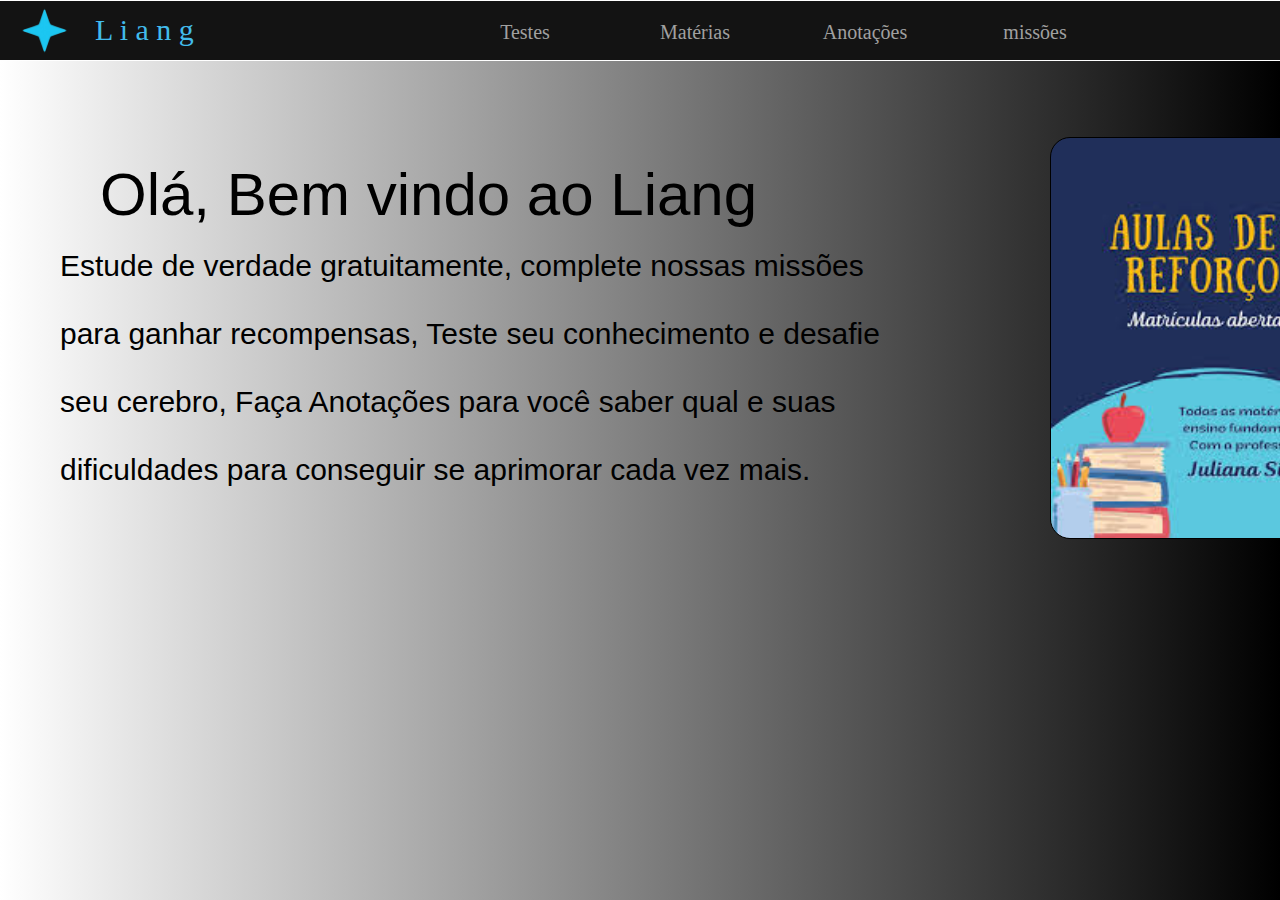
<file: index.html>
<!DOCTYPE html>
<html lang="pt-br">
    <head>
        <meta charset="UTF-8">
        <meta name="viewport" content="width=device-width, initial-scale=1.0">
        <title> Liang </title>
        <link rel="stylesheet" href="index.css">
    </head>

    <body id="Liang">
        <header>
            <div class="navbar-liang">

                <div id="traço1-index"></div>

                <div id="traço2-index"></div>

                <div id="traço3-index"></div>

                <div id="traço4-index"></div>

                <div id="logo-index">
                    <img src="imagem.png" width="12%">

                <div id="nome-index">
                    <li> L i a n g </li>
                </div>

                <a href="Testes.html" target="_blank">
                    <nav id="bloco1-index"> Testes  </nav>
                </a>

                <a href="Materias.html" target="_blank">
                    <nav id="bloco2-index"> Matérias </nav>
                </a>

                <a href="Anotações.html" target="_blank">
                    <nav id="bloco3-index"> Anotações </nav>
                </a>

                <a href="missoes-diarias.html" target="_blank">
                    <nav id="bloco4-index"> missões </nav>
                </a>

                <a href="Usuario.html" target="_blank">
                    <div id="Usuario-index">
                        <img src="usuario.jpg" width="35%">
                    </div>
                </a>
            </div>
        </header>

        <main>
            <div id="texto1">
                <li> Olá, Bem vindo ao Liang </li>
            </div>

            <div id="texto2">
                <li> <p>Estude de verdade gratuitamente, complete nossas missões</p> <br>
                     <p>para ganhar recompensas, Teste seu conhecimento e desafie</p><br>
                     <p>seu cerebro, Faça Anotações para você saber qual e suas </p> <br>
                     <p>dificuldades para conseguir se aprimorar cada vez mais. </p> </li>
            </div>

            <div id="bloco5-index">
                
            </div>
        </main>

        <footer>

        </footer>
    </body>

</html>
</file>
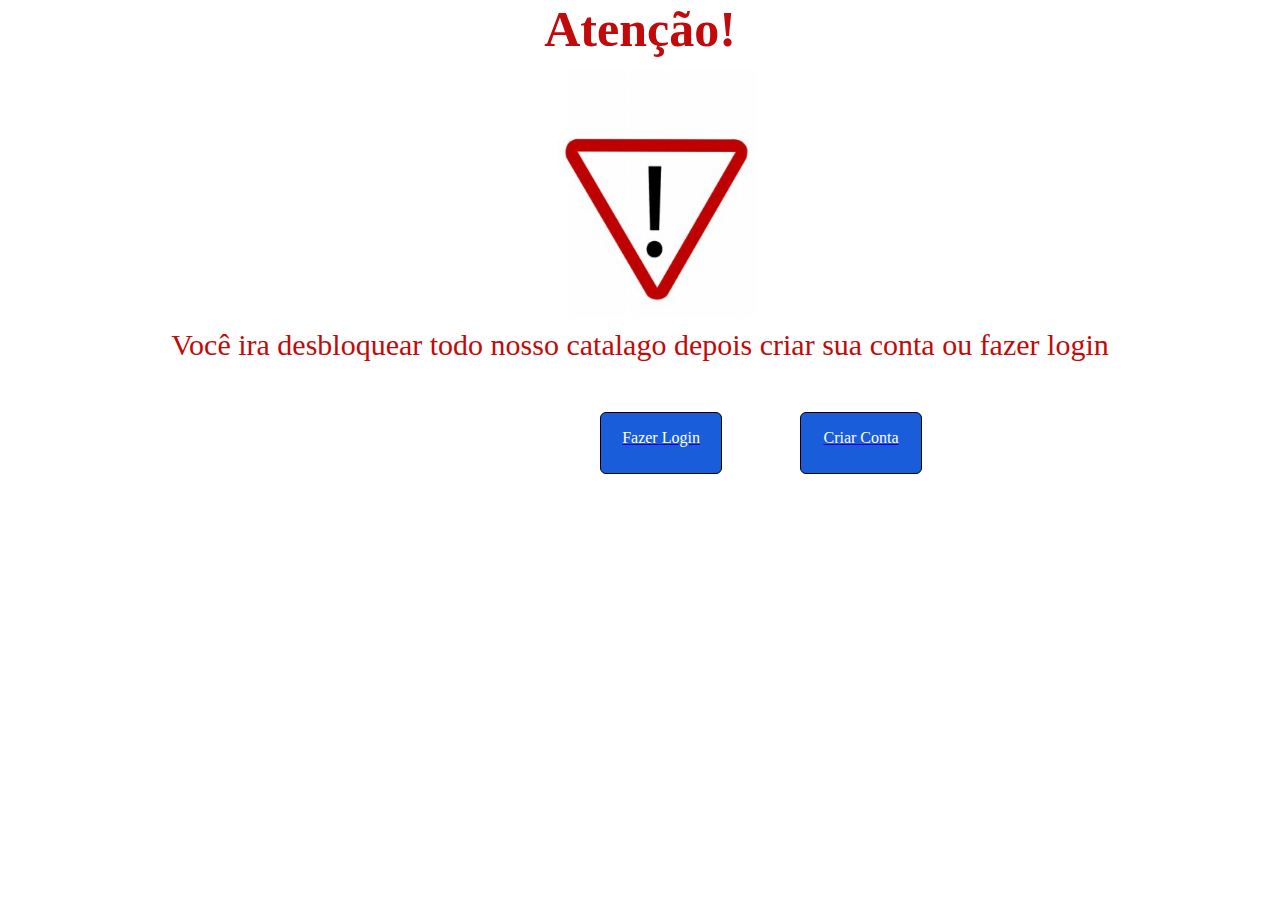
<file: Bloqueado.html>
<!DOCTYPE html>
<html lang="pt-br">
    <head>
        <meta charset="UTF-8">
        <meta name="viewport" content="width=device-width, initial-scale=1.0">
        <title>Bloqueado</title>
        <link rel="stylesheet" href="index.css">
    </head>

    <body>
        <header>
            <div id="texto-bloqueado">
                <li> Atenção! </li>
            </div>
        </header>

        <main>
            <div id="bloco-bloqueado"></div>

            <div id="subtexto-bloqueado"> Você ira desbloquear todo nosso catalago depois criar sua conta ou fazer login </div>

            <a href="Login.html" target="_blank"><div id="Login-bloqueado"> Fazer Login </div></a>

            <a href="Conta.html" target="_blank"><div id="Conta-bloqueado"> Criar Conta </div></a>

            <a href="Conta.html"></a>
        </main>
    </body>
</html>
</file>
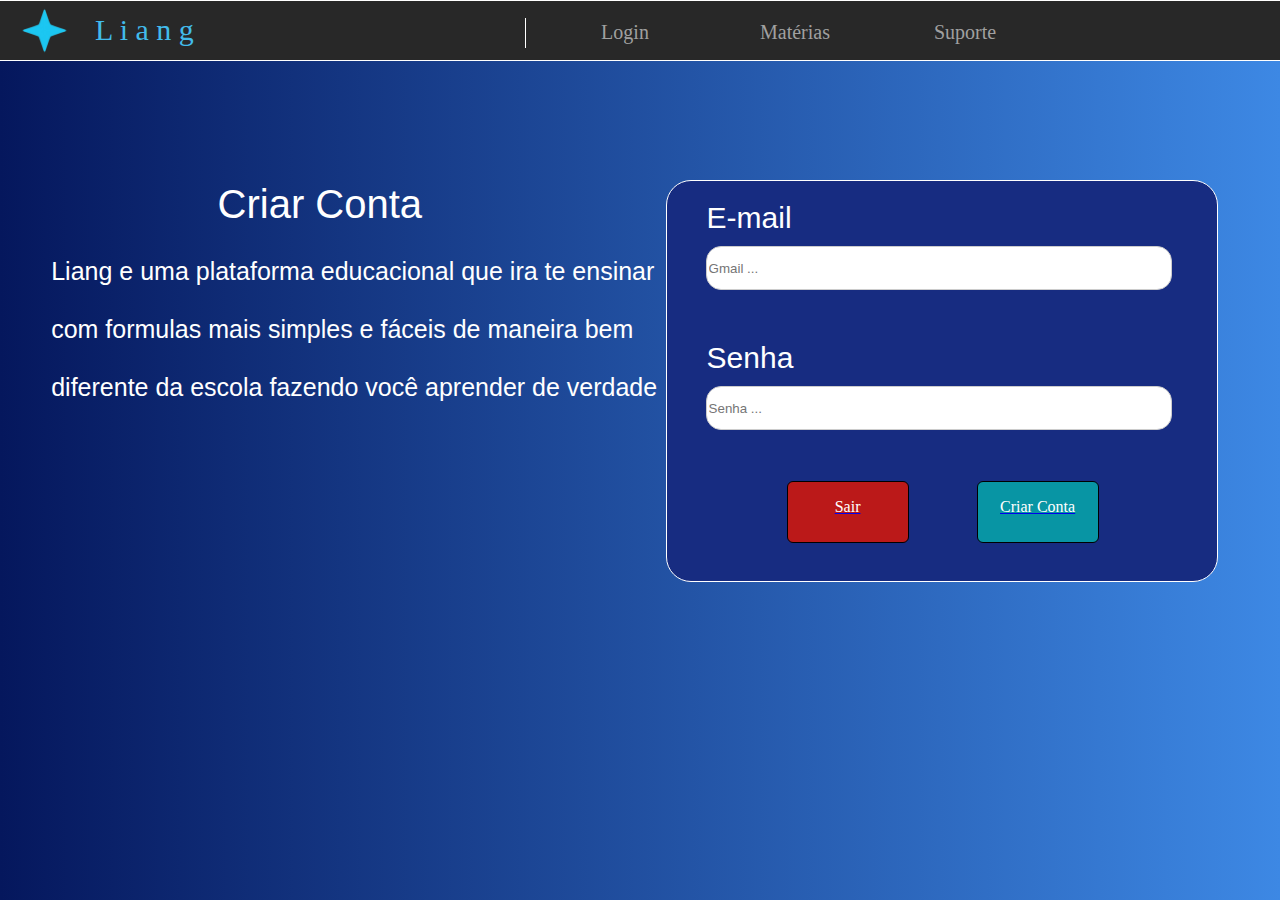
<file: Conta.html>
<!DOCTYPE html>
<html lang="pt-br">
    <head>
        <meta charset="UTF-8">
        <meta name="viewport" content="width=device-width, initial-scale=1.0">
        <title> Criar Conta </title>
        <link rel="stylesheet" href="index.css">
    </head> 

    <body class="Conta">
        <header>
            <div class="navbar-conta">

                <div id="traço1-conta"></div>

                <div id="traço2-conta"></div>

                <div id="traço3-conta"></div>

                <div id="traço4-conta"></div>

                <div id="logo-conta">
                    <img src="imagem.png" width="12%">

                <div id="nome-conta">
                    <li> L i a n g </li>
                </div>

                <a href="Login.html" target="_blank">
                    <nav id="bloco1-conta"> Login </nav>
                </a>

                <a href="Materias-bloque.html" target="_blank">
                    <nav id="bloco2-conta"> Matérias </nav>
                </a>

                <a href="suporte.html" target="_blank">
                    <nav id="bloco3-conta"> Suporte </nav>
                </a>

            </div>
        </header>

        <main>

            <div id="bloco4-conta">

                <div id="gmail-conta"> E-mail </div>

                <div class="Email-conta">
                    <input type="text" id="search-input1" placeholder="Gmail ...">
                </div>

                <div id="senha-conta"> Senha </div>

                <div class="Senha">
                    <input type="text" id="search-input2" placeholder="Senha ...">
                </div>

                <a href="https://www.google.com/?safe=active&ssui=on" target="_blank"><div id="cancelar-login"> Sair </div></a>

                <a href="index.html" target="_blank"><div id="logar-login"> Criar Conta </div></a>

            </div>

            <div id="titulo-conta">
                <li> Criar Conta </li>
            </div>

            <div id="descrição-conta">
                    <p>Liang e uma plataforma educacional que ira te ensinar</p>     <br>
                    <p>com formulas mais simples e fáceis de maneira bem    </p>   <br>
                    <p>diferente da escola fazendo você aprender de verdade </p>
            </div>
        </main>

        <footer>

        </footer>
    </body>

</html>
</file>
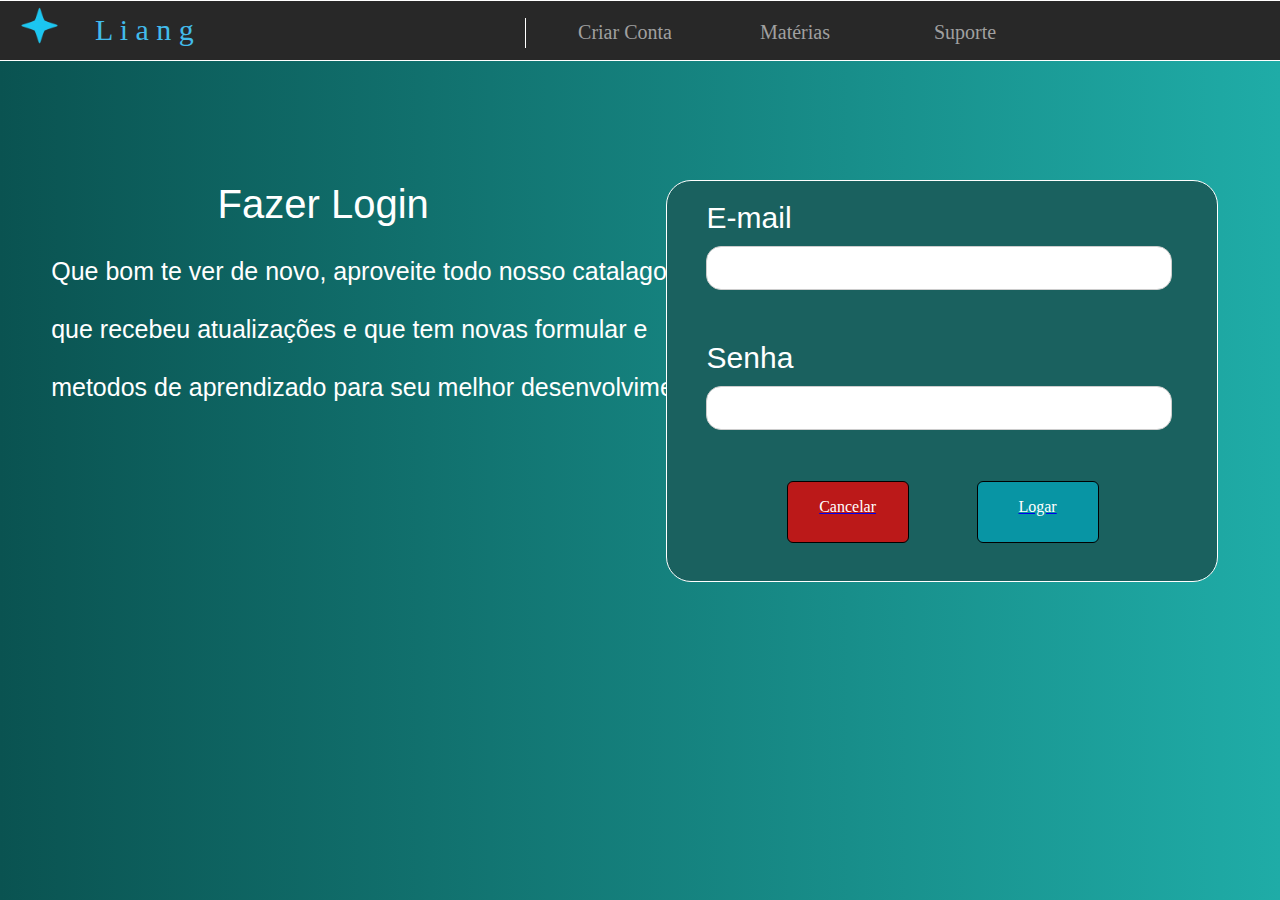
<file: Login.html>
<!DOCTYPE html>
<html lang="pt-br">
    <head>
        <meta charset="UTF-8">
        <meta name="viewport" content="width=device-width, initial-scale=1.0">
        <title> Login </title>
        <link rel="stylesheet" href="index.css">
    </head> 

    <body class="Login">
        <header>
            <div class="navbar-login">

                <div id="traço1-login"></div>

                <div id="traço2-login"></div>

                <div id="traço3-login"></div>

                <div id="traço4-login"></div>

                <div id="logo-login">
                    <img src="imagem.png" width="10%">

                <div id="nome-login">
                    <li> L i a n g </li>
                </div>

                <a href="Conta.html" target="_blank">
                    <nav id="bloco1-login"> Criar Conta </nav>
                </a>

                <a href="Materias-bloque.html" target="_blank">
                    <nav id="bloco2-login"> Matérias </nav>
                </a>

                <a href="suporte.html" target="_blank">
                    <nav id="bloco3-login"> Suporte </nav>
                </a>

            </div>
        </header>

        <main>

            <div id="bloco4-login">

                <div id="gmail-login"> E-mail </div>

                <div class="Email-login">
                    <input type="text" id="search-input1" placeholder="">
                </div>

                <div id="senha-login"> Senha </div>

                <div class="Senha">
                    <input type="text" id="search-input2" placeholder="">
                </div>

                <a href="Conta.html" target="_blank"><div id="cancelar-login"> Cancelar </div></a>

                <a href="index.html" target="_blank"><div id="logar-login"> Logar </div></a>

            </div>

            <div id="titulo-login">
                <li> Fazer Login </li>
            </div>

            <div id="descrição-login">
                    <p> Que bom te ver de novo, aproveite todo nosso catalago</p>     <br>
                    <p> que recebeu atualizações e que tem novas formular e   </p>   <br>
                    <p> metodos de aprendizado para seu melhor desenvolvimento </p>
            </div>
        </main>

        <footer>

        </footer>
    </body>

</html>
</file>
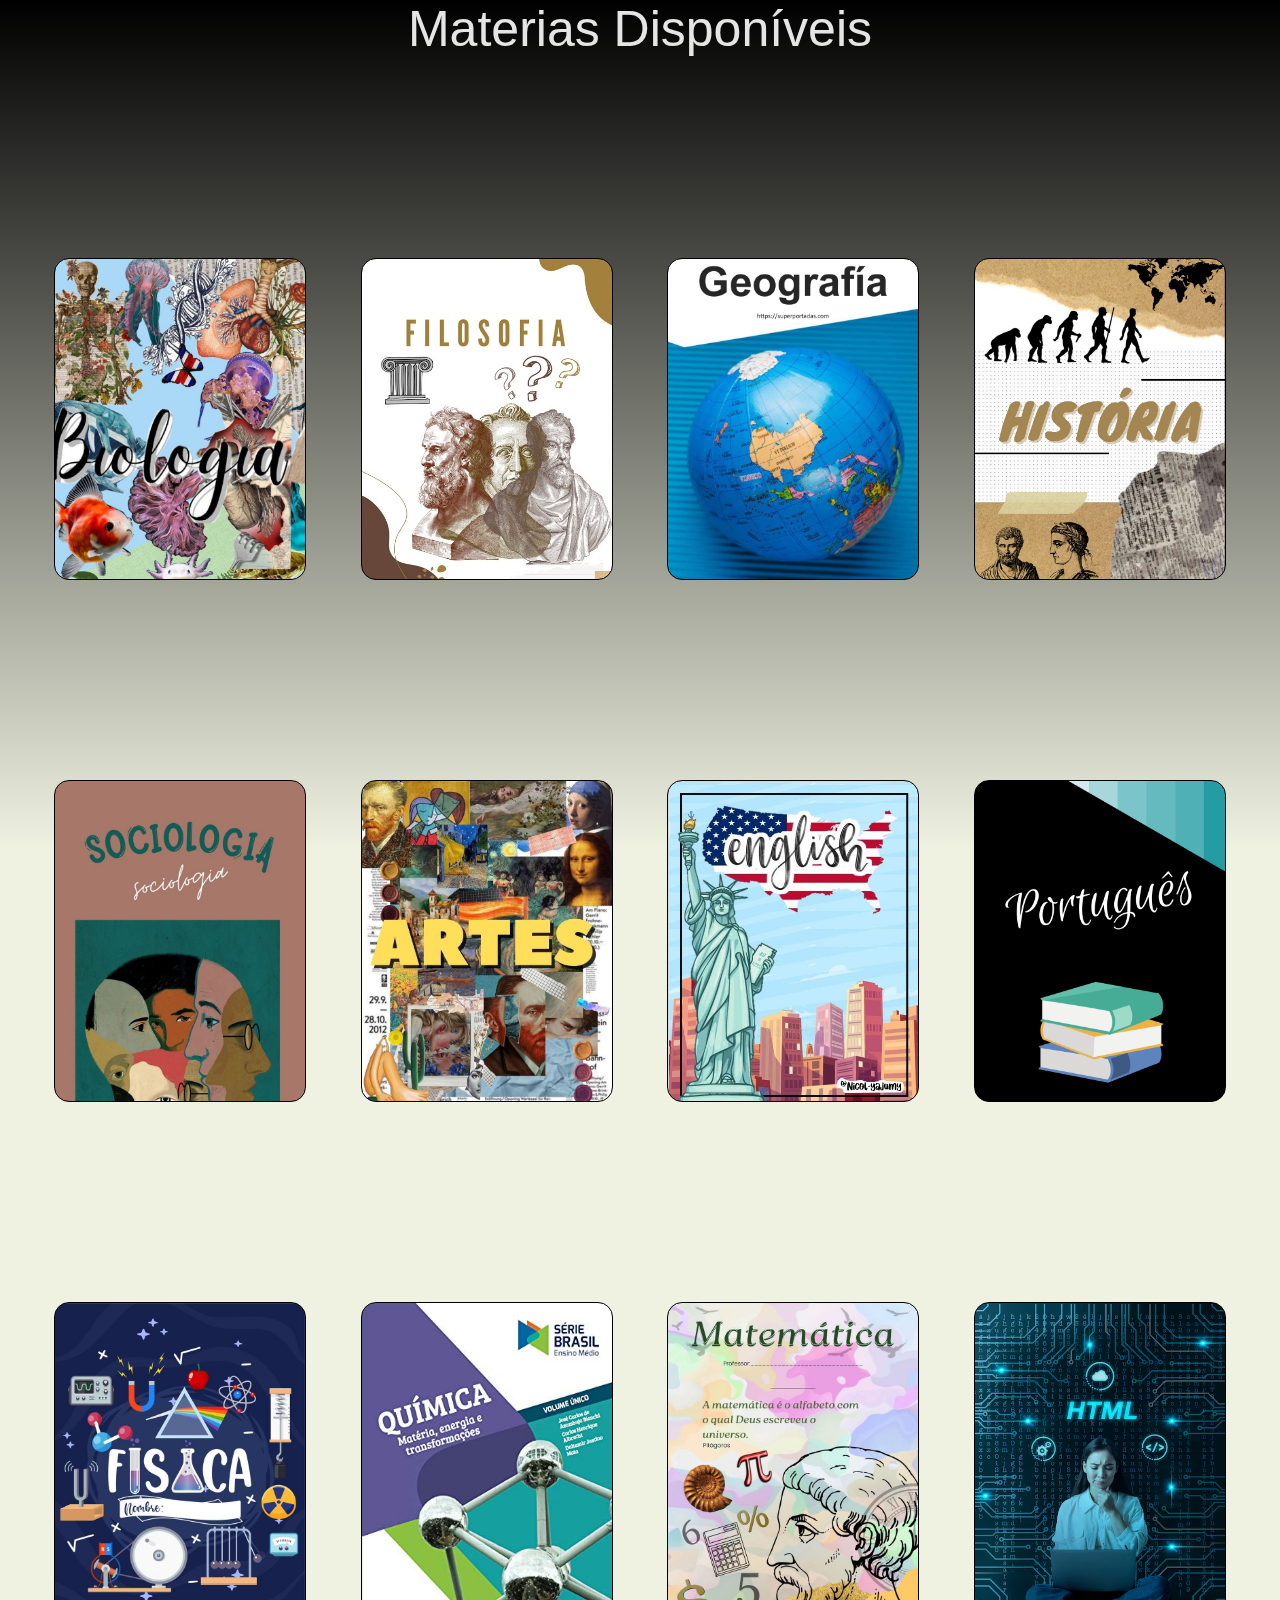
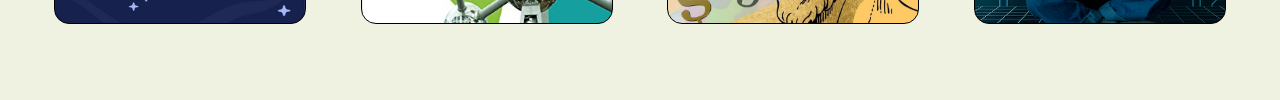
<file: Materias-bloque.html>
<!DOCTYPE html>
<html lang="pt-br">
    <head>
        <meta charset="UTF-8">
        <meta name="viewport" content="width=device-width, initial-scale=1.0">
        <title> Materias </title>
        <link rel="stylesheet" href="index.css">

    </head>

    <body class="Materias">
        <header>
            <div id="titulo-materias">
                <li> Materias Disponíveis </li>
            </div>
        </header>

        <main>

            <div class="linha1">

                <a href="Bloqueado.html" target="_blank">
                    <div id="bloco1-Materias"></div>    
                </a>

                <a href="Bloqueado.html" target="_blank">
                    <div id="bloco2-Materias"></div>    
                </a>

                <a href="Bloqueado.html" target="_blank">
                    <div id="bloco3-Materias"></div>    
                </a>

                <a href="Bloqueado.html" target="_blank">
                    <div id="bloco4-Materias"></div>    
                </a>

            </div>

            <div class="linha2">

                <a href="Bloqueado.html" target="_blank">
                    <div id="bloco5-Materias"></div>    
                </a>

                <a href="Bloqueado.html" target="_blank">
                    <div id="bloco6-Materias"></div>    
                </a>

                <a href="Bloqueado.html" target="_blank">
                    <div id="bloco7-Materias"></div>    
                </a>

                <a href="Bloqueado.html" target="_blank">
                    <div id="bloco8-Materias"></div>    
                </a>

            </div>

            <div class="linha3">

                <a href="Bloqueado.html" target="_blank">
                    <div id="bloco9-Materias"></div>    
                </a>

                <a href="Bloqueado.html" target="_blank">
                    <div id="bloco10-Materias"></div>    
                </a>

                <a href="Bloqueado.html" target="_blank">
                    <div id="bloco11-Materias"></div>    
                </a>

                <a href="Bloqueado.html" target="_blank">
                    <div id="bloco12-Materias"></div>    
                </a>
            </div>

        </main>

        <footer>

        </footer>
    </body>

</html>
</file>
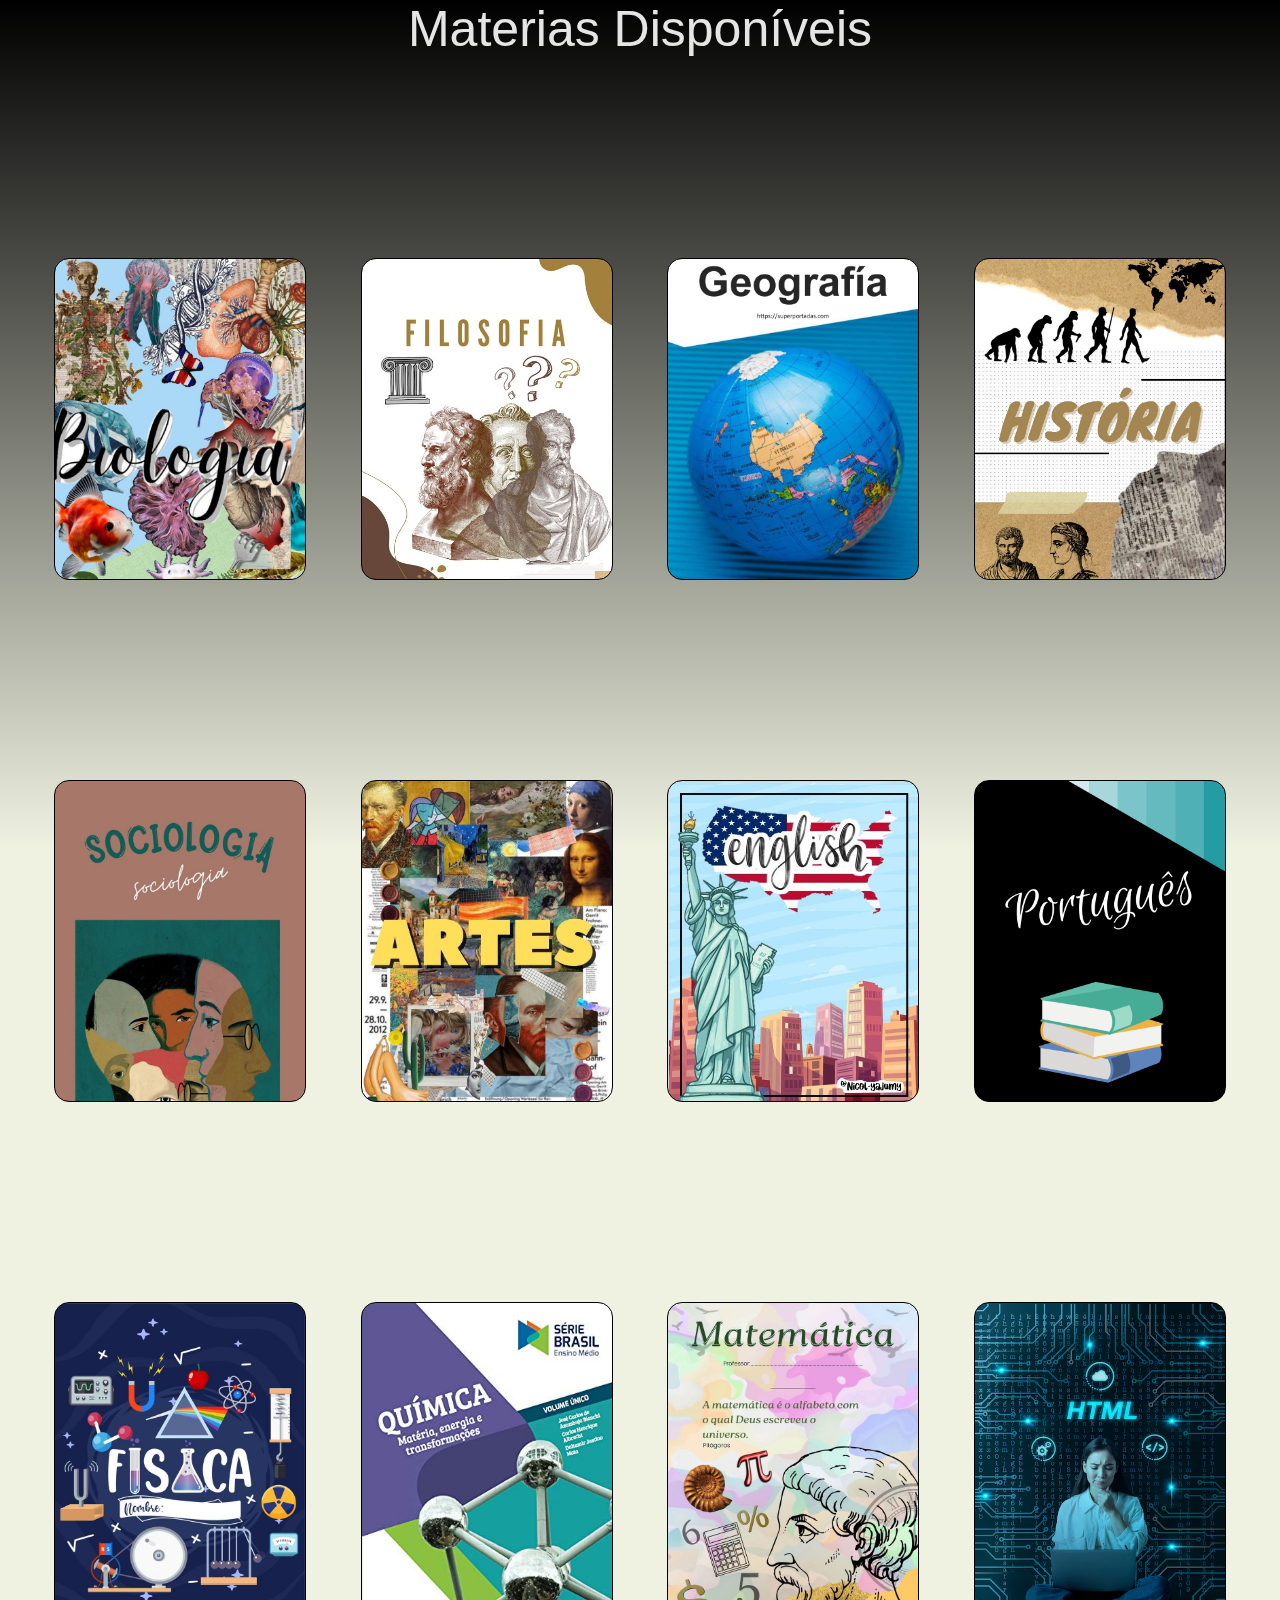
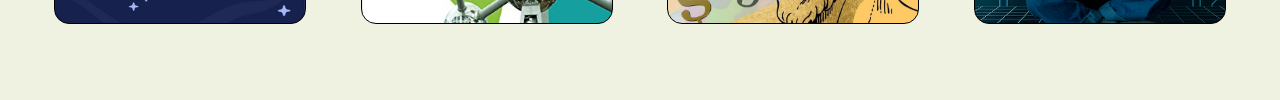
<file: Materias.html>
<!DOCTYPE html>
<html lang="pt-br">
    <head>
        <meta charset="UTF-8">
        <meta name="viewport" content="width=device-width, initial-scale=1.0">
        <title> Materias </title>
        <link rel="stylesheet" href="index.css">

    </head>

    <body class="Materias">
        <header>
            <div id="titulo-materias">
                <li> Materias Disponíveis </li>
            </div>
        </header>

        <main>

            <div class="linha1">

                <a href="biologia.html" target="_blank">
                    <div id="bloco1-Materias"></div>    
                </a>

                <a href="filosofia.html" target="_blank">
                    <div id="bloco2-Materias"></div>    
                </a>

                <a href="geografia.html" target="_blank">
                    <div id="bloco3-Materias"></div>    
                </a>

                <a href="Historia.html" target="_blank">
                    <div id="bloco4-Materias"></div>    
                </a>

            </div>

            <div class="linha2">

                <a href="Sociologia.html" target="_blank">
                    <div id="bloco5-Materias"></div>    
                </a>

                <a href="Artes.html" target="_blank">
                    <div id="bloco6-Materias"></div>    
                </a>

                <a href="ingles.html" target="_blank">
                    <div id="bloco7-Materias"></div>    
                </a>

                <a href="portugues.html" target="_blank">
                    <div id="bloco8-Materias"></div>    
                </a>

            </div>

            <div class="linha3">

                <a href="fisica.html" target="_blank">
                    <div id="bloco9-Materias"></div>    
                </a>

                <a href="quimica.html" target="_blank">
                    <div id="bloco10-Materias"></div>    
                </a>

                <a href="matematica.html" target="_blank">
                    <div id="bloco11-Materias"></div>    
                </a>

                <a href="programação.html" target="_blank">
                    <div id="bloco12-Materias"></div>    
                </a>
            </div>

        </main>

        <footer>

        </footer>
    </body>

</html>
</file>
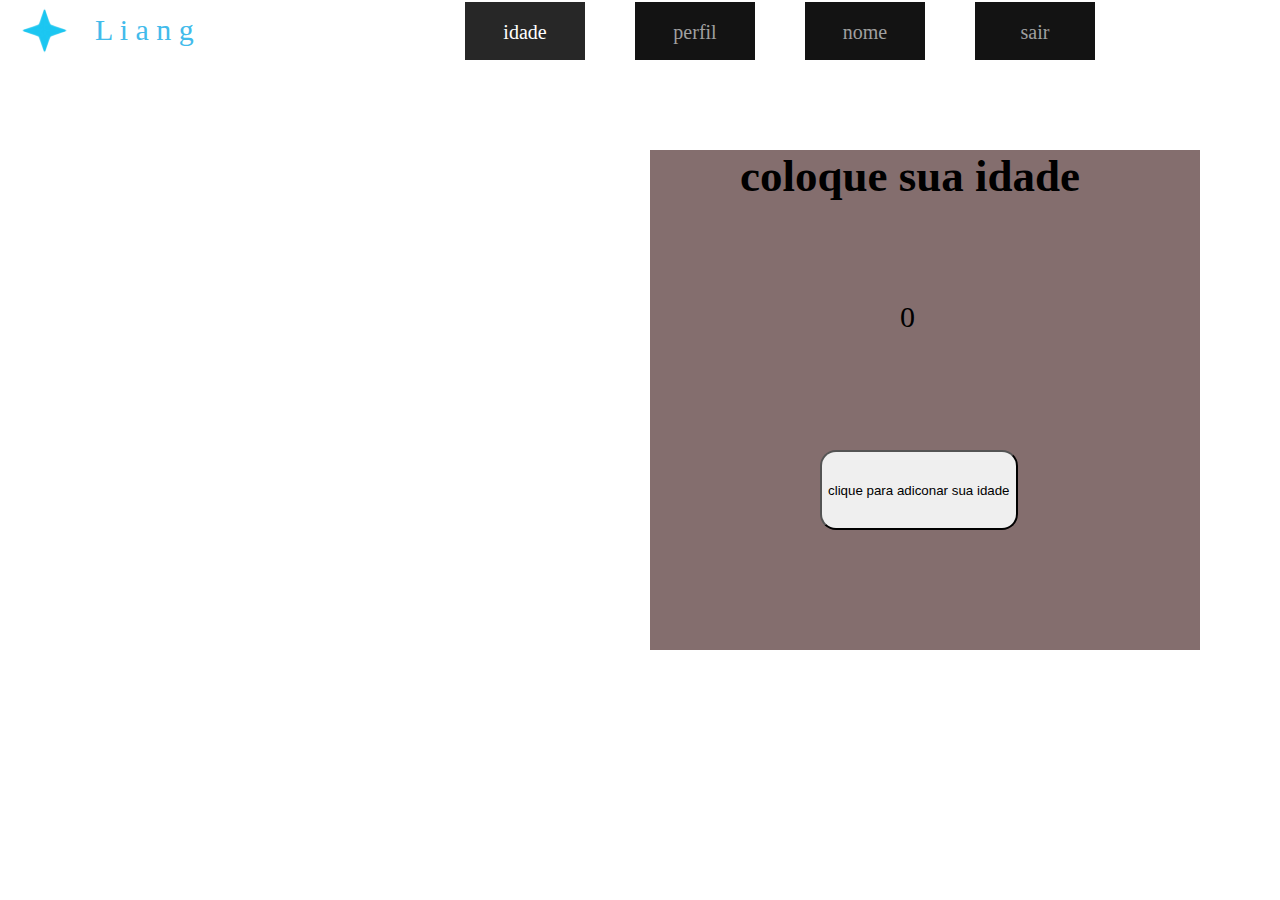
<file: Usuario.html>
<!DOCTYPE html>
<html lang="pt-br">
    <head>
        <meta charset="UTF-8">
        <meta name="viewport" content="width=device-width, initial-scale=1.0">
        <title> Usuario </title>
        <link rel="stylesheet" href="index.css">
    </head>

    <body>
        <header>
            <div class="navbar-usuario">

                <div id="traço1-usuario"></div>

                <div id="traço2-usuario"></div>

                <div id="traço3-usuario"></div>

                <div id="traço4-usuario"></div>

                <div id="logo-usuario">
                    <img src="imagem.png" width="12%">

                <div id="nome-usuario">
                    <li> L i a n g </li>
                </div>

                <a href="Testes.html" target="_blank">
                    <nav id="bloco1-usuario"> idade </nav>
                </a>

                <a href="Materias.html" target="_blank">
                    <nav id="bloco2-usuario"> perfil </nav>
                </a>

                <a href="Anotações.html" target="_blank">
                    <nav id="bloco3-usuario"> nome  </nav>
                </a>

                <a href="Conta.html" target="_blank">
                    <nav id="bloco4-usuario"> sair  </nav>
                </a>

                <a href="index.html" target="_blank">
                    <div id="sair-usuario">
                        <img src="Sair.jpg" width="35%">
                    </div>
                </a>

            </div>
        </header>

        <main>
            <div class="section4">
                <div id="nomee-usuario">
                    <h2> coloque sua idade </h2>
                </div>
                <span id="contador">0</span>
                <button id="contador-btn"> clique para adiconar sua idade </button>
            </div>

            <script src="script.js"></script>
        </main>
    </body>
</html>
</file>
<file: index.css>
* {
    margin: 0;
    list-style: none;
}

/*------------------------------[ CSS Conta ]------------------------------*/

.Conta {
    background: linear-gradient(to right, #05175d,#3d88e4);
    height: 100vh;
}

.navbar-conta {
    background-color: #282828;
    position: fixed;
    z-index: 100;
    top: 0;
    height: 60px;
    width: 100%;
    position: relative;
}

#traço1-conta {
    background-color: rgb(255, 255, 255);
    position: absolute;
    top: 0px;
    height: 0.50px;
    width: 100%;
}

#traço2-conta {
    background-color: rgb(255, 255, 255);
    position: absolute;
    top: 60px;
    height: 0.50px;
    width: 100%;
}

#traço3-conta {
    background-color: rgb(255, 255, 255);
    position: absolute;
    top: 17.5px;
    left: 525px;
    height: 30px;
    width: 0.50px;
}

#traço4-conta {
    background-color: rgb(255, 255, 255);
    position: absolute;
    top: 17.5px;
    right: 475px;
    height: 30px;
    width: 0.50px;
}


#logo-conta {
    position: absolute;
    top: 1px;
    left: 15px;
}

#nome-conta {
    font-size: 30px;
    position: absolute;
    top: 12px;
    left: 80px;
    color: rgb(66, 187, 235);
}

#bloco1-conta {
    background-color: #282828 ;
    color: #a0a0a0;
    position: absolute;
    top: 0.50px;
    left: 550px;
    transition: background-color 0.5s ease;
    font-size: 20px;
    height: 58px;
    width: 120px;
    text-align: center;
    line-height: 60px;
}

#bloco1-conta:hover {
    background-color: black;
    color: white;
}

#bloco2-conta {
    background-color: #282828 ;
    color: #a0a0a0;
    position: absolute;
    top: 0.50px;
    left: 720px;
    transition: background-color 0.5s ease;
    font-size: 20px;
    height: 58px;
    width: 120px;
    text-align: center;
    line-height: 60px;
}

#bloco2-conta:hover {
    background-color: black;
    color: white;
}

#bloco3-conta {
    background-color: #282828 ;
    color: #a0a0a0;
    position: absolute;
    top: 0.50px;
    left: 890px;
    transition: background-color 0.5s ease;
    font-size: 20px;
    height: 58px;
    width: 120px;
    text-align: center;
    line-height: 60px;
}

#bloco3-conta:hover {
    background-color: black;
    color: white;
}

#bloco4-conta {
    background-color: #172c81;
    margin-top: 120px;
    margin-left: 52%;
    height: 400px;
    width: 550px;
    border-radius: 25px;
    border: 0.50px solid white;
    position: relative;
}

#search-input1 {
    position: absolute;
    top: 90px;
    right: 45px;
    border: 1px solid #ccc;
    border-radius: 15px;
    height: 40px;
    width: 460px;
}

#search-input2 {
    position: absolute;
    top: 250px;
    right: 45px;
    border: 1px solid #ccc;
    border-radius: 15px;
    height: 40px;
    width: 460px;
}

#gmail-conta {
    font-size: 30px;
    color: white;
    font-family:'Trebuchet MS', 'Lucida Sans Unicode', 'Lucida Grande', 'Lucida Sans', Arial, sans-serif ;
    position: absolute;
    top: 20px;
    left: 40px;
}

#senha-conta {
    font-size: 30px;
    color: white;
    font-family: 'Trebuchet MS', 'Lucida Sans Unicode', 'Lucida Grande', 'Lucida Sans', Arial, sans-serif;
    position: absolute;
    top: 160px;
    left: 40px;
}

#titulo-conta {
    margin-top: -400px;
    margin-left: 17%;
    font-size: 40px;
    color: white;
    font-family: 'Trebuchet MS', 'Lucida Sans Unicode', 'Lucida Grande', 'Lucida Sans', Arial, sans-serif;
}

#descrição-conta {
    margin-top: 30px;
    margin-left: 4%;
    color: white;
    font-size: 25px;
    font-family: 'Trebuchet MS', 'Lucida Sans Unicode', 'Lucida Grande', 'Lucida Sans', Arial, sans-serif;
}

#sair-conta {
    height: 60px;
    width: 120px;
    background-color: rgb(187, 25, 25);
    color: #ffffff;
    line-height: 50px;
    text-align: center;
    margin-left: 120px;
    margin-top: 300px;
    border-radius: 6px;
    border: 0.50px solid black;
    transition: transform 0.3s ease-in-out;
}

#sair-conta:hover {
    transform: scale(1.1);
}

#Criar-conta {
    height: 60px;
    width: 120px;
    background-color: rgb(30, 69, 197);
    color: #ffffff;
    line-height: 50px;
    text-align: center;
    margin-left: 310px;
    margin-top: -62px;
    border-radius: 6px;
    border: 0.50px solid black;
    transition: transform 0.3s ease-in-out;
}

#Criar-conta:hover {
    transform: scale(1.1);
}

/*------------------------------[ CSS Materias ]------------------------------*/

.Materias {
    background: linear-gradient(to top,#eff2e1,#eff2e1,#000000);
    background-size: cover;
    background-repeat: no-repeat;
    height: 1700px;
}

#titulo-materias {
    font-size: 50px;
    font-family: 'Trebuchet MS', 'Lucida Sans Unicode', 'Lucida Grande', 'Lucida Sans', Arial, sans-serif;
    text-align: center;
    color: #e5e5e5;
}

.linha1 {
    display: flex;
    justify-content: space-evenly;
}

#bloco1-Materias {
    height: 320px;
    width: 250px;
    background-image: url(imagem1.jpg);
    background-repeat: no-repeat;
    background-size: cover;
    border-radius: 15px;
    border: 1px solid black;
    margin-top: 200px;
}

#bloco2-Materias {
    height: 320px;
    width: 250px;
    background-image: url(imagem2.jpg);
    background-repeat: no-repeat;
    background-size: cover;
    border-radius: 15px;
    border: 1px solid black;
    margin-top: 200px;
}

#bloco3-Materias {
    height: 320px;
    width: 250px;
    background-image: url(imagem3.jpg);
    background-repeat: no-repeat;
    background-size: cover;
    border-radius: 15px;
    border: 1px solid black;
    margin-top: 200px;
}

#bloco4-Materias {
    height: 320px;
    width: 250px;
    background-image: url(imagem4.jpg);
    background-repeat: no-repeat;
    background-size: cover;
    border-radius: 15px;
    border: 1px solid black;
    margin-top: 200px;
}

.linha2 {
    display: flex;
    justify-content: space-evenly;
}

#bloco5-Materias {
    height: 320px;
    width: 250px;
    background-image: url(imagem5.jpg);
    background-repeat: no-repeat;
    background-size: cover;
    border-radius: 15px;
    border: 1px solid black;
    margin-top: 200px;
}

#bloco6-Materias {
    height: 320px;
    width: 250px;
    background-image: url(imagem6.jpg);
    background-repeat: no-repeat;
    background-size: cover;
    border-radius: 15px;
    border: 1px solid black;
    margin-top: 200px;
}

#bloco7-Materias {
    height: 320px;
    width: 250px;
    background-image: url(imagem7.jpg);
    background-repeat: no-repeat;
    background-size: cover;
    border-radius: 15px;
    border: 1px solid black;
    margin-top: 200px;

}

#bloco8-Materias {
    height: 320px;
    width: 250px;
    background-image: url(imagem8.jpg);
    background-repeat: no-repeat;
    background-size: cover;
    border-radius: 15px;
    border: 1px solid black;
    margin-top: 200px;
}

.linha3 {
    display: flex;
    justify-content: space-evenly;
}

#bloco9-Materias {
    height: 320px;
    width: 250px;
    background-image: url(imagem9.jpg);
    background-repeat: no-repeat;
    background-size: cover;
    border-radius: 15px;
    border: 1px solid black;
    margin-top: 200px;
}

#bloco10-Materias {
    height: 320px;
    width: 250px;
    background-image: url(imagem10.jpg);
    background-repeat: no-repeat;
    background-size: cover;
    border-radius: 15px;
    border: 1px solid black;
    margin-top: 200px;
}

#bloco11-Materias {
    height: 320px;
    width: 250px;
    background-image: url(imagem11.jpg);
    background-repeat: no-repeat;
    background-size: cover;
    border-radius: 15px;
    border: 1px solid black;
    margin-top: 200px;
}

#bloco12-Materias {
    height: 320px;
    width: 250px;
    background-image: url(imagem12.jpg);
    background-repeat: no-repeat;
    background-size: cover;
    border-radius: 15px;
    border: 1px solid black;
    margin-top: 200px;
}

/*------------------------------[ CSS Bloqueado ]------------------------------*/
#texto-bloqueado {
    font-size: 50px;
    font-weight: 600;
    color: rgb(195, 10, 10);
    text-align: center;
}

#bloco-bloqueado {
    height: 250px;
    width: 200px;
    background-image: url(imagem13.jpg);
    background-size: cover;
    background-repeat: no-repeat;
    margin-top: 10px;
    margin-left: 43.5%;
}

#subtexto-bloqueado {
    margin-top: 10px;
    text-align: center;
    color: rgb(195, 10, 10);
    font-size: 30px;
}

#Login-bloqueado {
    height: 60px;
    width: 120px;
    background-color: rgb(25, 93, 219);
    color: #ffffff;
    line-height: 50px;
    text-align: center;
    margin-left: 600px;
    margin-top: 50px;
    border-radius: 6px;
    border: 0.50px solid black;
    transition: transform 0.3s ease-in-out;
}

#Login-bloqueado:hover {
    transform: scale(1.1);
}

#Conta-bloqueado {
    height: 60px;
    width: 120px;
    background-color: rgb(25, 93, 219);
    color: #ffffff;
    line-height: 50px;
    text-align: center;
    margin-left: 800px;
    margin-top: -62px;
    border-radius: 6px;
    border: 0.50px solid black;
    transition: transform 0.3s ease-in-out;
}

#Conta-bloqueado:hover {
    transform: scale(1.1);
}

/*------------------------------[ CSS Login ]------------------------------*/

.Login {
    background: linear-gradient(to right, #0a5351,#1faca7);
    height: 100vh;
}

.navbar-login {
    background-color: #282828;
    position: fixed;
    z-index: 100;
    top: 0;
    height: 60px;
    width: 100%;
    position: relative;
}

#traço1-login {
    background-color: rgb(255, 255, 255);
    position: absolute;
    top: 0px;
    height: 0.50px;
    width: 100%;
}

#traço2-login {
    background-color: rgb(255, 255, 255);
    position: absolute;
    top: 60px;
    height: 0.50px;
    width: 100%;
}

#traço3-login {
    background-color: rgb(255, 255, 255);
    position: absolute;
    top: 17.5px;
    left: 525px;
    height: 30px;
    width: 0.50px;
}

#traço4-login {
    background-color: rgb(255, 255, 255);
    position: absolute;
    top: 17.5px;
    right: 475px;
    height: 30px;
    width: 0.50px;
}


#logo-login {
    position: absolute;
    top: 1px;
    left: 15px;
}

#nome-login {
    font-size: 30px;
    position: absolute;
    top: 12px;
    left: 80px;
    color: rgb(66, 187, 235);
}

#bloco1-login {
    background-color: #282828 ;
    color: #a0a0a0;
    position: absolute;
    top: 0.50px;
    left: 550px;
    transition: background-color 0.5s ease;
    font-size: 20px;
    height: 58px;
    width: 120px;
    text-align: center;
    line-height: 60px;
}

#bloco1-login:hover {
    background-color: black;
    color: white;
}

#bloco2-login {
    background-color: #282828 ;
    color: #a0a0a0;
    position: absolute;
    top: 0.50px;
    left: 720px;
    transition: background-color 0.5s ease;
    font-size: 20px;
    height: 58px;
    width: 120px;
    text-align: center;
    line-height: 60px;
}

#bloco2-login:hover {
    background-color: black;
    color: white;
}

#bloco3-login {
    background-color: #282828 ;
    color: #a0a0a0;
    position: absolute;
    top: 0.50px;
    left: 890px;
    transition: background-color 0.5s ease;
    font-size: 20px;
    height: 58px;
    width: 120px;
    text-align: center;
    line-height: 60px;
}

#bloco3-login:hover {
    background-color: black;
    color: white;
}

#bloco4-login {
    background-color: #1a615f;
    margin-top: 120px;
    margin-left: 52%;
    height: 400px;
    width: 550px;
    border-radius: 25px;
    border: 0.50px solid white;
    position: relative;
}

#search-input1 {
    position: absolute;
    top: 65px;
    right: 45px;
    border: 1px solid #ccc;
    border-radius: 15px;
    height: 40px;
    width: 460px;
}

#search-input2 {
    position: absolute;
    top: 205px;
    right: 45px;
    border: 1px solid #ccc;
    border-radius: 15px;
    height: 40px;
    width: 460px;
}

#gmail-login {
    font-size: 30px;
    color: white;
    font-family:'Trebuchet MS', 'Lucida Sans Unicode', 'Lucida Grande', 'Lucida Sans', Arial, sans-serif ;
    position: absolute;
    top: 20px;
    left: 40px;
}

#senha-login {
    font-size: 30px;
    color: white;
    font-family: 'Trebuchet MS', 'Lucida Sans Unicode', 'Lucida Grande', 'Lucida Sans', Arial, sans-serif;
    position: absolute;
    top: 160px;
    left: 40px;
}

#titulo-login {
    margin-top: -400px;
    margin-left: 17%;
    font-size: 40px;
    color: white;
    font-family: 'Trebuchet MS', 'Lucida Sans Unicode', 'Lucida Grande', 'Lucida Sans', Arial, sans-serif;
}

#descrição-login {
    margin-top: 30px;
    margin-left: 4%;
    color: white;
    font-size: 25px;
    font-family: 'Trebuchet MS', 'Lucida Sans Unicode', 'Lucida Grande', 'Lucida Sans', Arial, sans-serif;
}

#cancelar-login {
    height: 60px;
    width: 120px;
    background-color: rgb(187, 25, 25);
    color: #ffffff;
    line-height: 50px;
    text-align: center;
    margin-left: 120px;
    margin-top: 300px;
    border-radius: 6px;
    border: 0.50px solid black;
    transition: transform 0.3s ease-in-out;
}

#cancelar-login:hover {
    transform: scale(1.1);
}

#logar-login {
    height: 60px;
    width: 120px;
    background-color: rgb(8, 149, 164);
    color: #ffffff;
    line-height: 50px;
    text-align: center;
    margin-left: 310px;
    margin-top: -62px;
    border-radius: 6px;
    border: 0.50px solid black;
    transition: transform 0.3s ease-in-out;
}

#logar-login:hover {
    transform: scale(1.1);
}



/*------------------------------[ CSS Liang ]------------------------------*/

.navbar-liang {
    background-color: #131313;
    position: fixed;
    z-index: 100;
    top: 0;
    height: 60px;
    width: 100%;
    position: relative;
}

#Liang {
    background: linear-gradient(to left, black, white);
    height: 100vh;
    background-repeat: no-repeat;
}

#traço1-index {
    background-color: rgb(255, 255, 255);
    position: absolute;
    top: 0px;
    height: 0.50px;
    width: 100%;
}

#traço2-index {
    background-color: rgb(255, 255, 255);
    position: absolute;
    top: 60px;
    height: 0.50px;
    width: 100%;
}

#traç-index {
    background-color: rgb(255, 255, 255);
    position: absolute;
    top: 17.5px;
    left: 525px;
    height: 30px;
    width: 0.50px;
}

#traç-index {
    background-color: rgb(255, 255, 255);
    position: absolute;
    top: 17.5px;
    right: 475px;
    height: 30px;
    width: 0.50px;
}


#logo-index {
    position: absolute;
    top: 1px;
    left: 15px;
}

#nome-index {
    font-size: 30px;
    position: absolute;
    top: 12px;
    left: 80px;
    color: rgb(66, 187, 235);
}

#bloco1-index {
    background-color: #131313 ;
    color: #a0a0a0;
    position: absolute;
    top: 0.50px;
    left: 450px;
    transition: background-color 0.5s ease;
    font-size: 20px;
    height: 58px;
    width: 120px;
    text-align: center;
    line-height: 60px;
}

#bloco1-index:hover {
    background-color: #272727;
    color: white;
}

#bloco2-index {
    background-color: #131313 ;
    color: #a0a0a0;
    position: absolute;
    top: 0.50px;
    left: 620px;
    transition: background-color 0.5s ease;
    font-size: 20px;
    height: 58px;
    width: 120px;
    text-align: center;
    line-height: 60px;
}

#bloco2-index:hover {
    background-color: #272727;
    color: white;
}

#bloco3-index {
    background-color: #131313 ;
    color: #a0a0a0;
    position: absolute;
    top: 0.50px;
    left: 790px;
    transition: background-color 0.5s ease;
    font-size: 20px;
    height: 58px;
    width: 120px;
    text-align: center;
    line-height: 60px;
}

#bloco3-index:hover {
    background-color: #272727;
    color: white;
}

#bloco4-index {
    background-color: #131313 ;
    color: #a0a0a0;
    position: absolute;
    top: 0.50px;
    left: 960px;
    transition: background-color 0.5s ease;
    font-size: 20px;
    height: 58px;
    width: 120px;
    text-align: center;
    line-height: 60px;
}

#bloco4-index:hover {
    background-color: #272727;
    color: white;
}

#Usuario-index {
    position: fixed;
    z-index: 100;
    left: 1400px;
    top: 6px; 
}

#texto1 {
    font-size: 60px;
    margin-top: 100px;
    margin-left: 100px;
    font-family: 'Trebuchet MS', 'Lucida Sans Unicode', 'Lucida Grande', 'Lucida Sans', Arial, sans-serif;
}

#texto2 {
    margin-left: 60px;
    margin-top: 20px;
    font-size: 30px;
    font-family: 'Trebuchet MS', 'Lucida Sans Unicode', 'Lucida Grande', 'Lucida Sans', Arial, sans-serif;
}

#bloco5-index {
    height: 400px;
    width: 300px;
    background-image: url('imagem21.jpg') ;
    background-repeat: no-repeat;
    background-size: cover;
    margin-top: -350px;
    margin-left: 1050px;
    border-radius: 20px;
    border: 1px solid black;
}
/*------------------------------[ CSS Usuario ]------------------------------*/

.navbar-Usuario {
    background-color: #131313;
    position: fixed;
    z-index: 100;
    top: 0;
    height: 60px;
    width: 100%;
    position: relative;
}

#traço1-usuario {
    background-color: rgb(255, 255, 255);
    position: absolute;
    top: 0px;
    height: 0.50px;
    width: 100%;
}

#traço2-usuario {
    background-color: rgb(255, 255, 255);
    position: absolute;
    top: 60px;
    height: 0.50px;
    width: 100%;
}

#traç-usuario {
    background-color: rgb(255, 255, 255);
    position: absolute;
    top: 17.5px;
    left: 525px;
    height: 30px;
    width: 0.50px;
}

#traç-usuario {
    background-color: rgb(255, 255, 255);
    position: absolute;
    top: 17.5px;
    right: 475px;
    height: 30px;
    width: 0.50px;
}


#logo-usuario {
    position: absolute;
    top: 1px;
    left: 15px;
}

#nome-usuario {
    font-size: 30px;
    position: absolute;
    top: 12px;
    left: 80px;
    color: rgb(66, 187, 235);
}

#bloco1-usuario {
    background-color: #272727 ;
    color: #ffffff;
    position: absolute;
    top: 0.50px;
    left: 450px;
    transition: background-color 0.5s ease;
    font-size: 20px;
    height: 58px;
    width: 120px;
    text-align: center;
    line-height: 60px;
}

#bloco1-usuario:hover {
    background-color: #272727;
    color: white;
}

#bloco2-usuario {
    background-color: #131313 ;
    color: #a0a0a0;
    position: absolute;
    top: 0.50px;
    left: 620px;
    transition: background-color 0.5s ease;
    font-size: 20px;
    height: 58px;
    width: 120px;
    text-align: center;
    line-height: 60px;
}

#bloco2-usuario:hover {
    background-color: #272727;
    color: white;
}

#bloco3-usuario {
    background-color: #131313 ;
    color: #a0a0a0;
    position: absolute;
    top: 0.50px;
    left: 790px;
    transition: background-color 0.5s ease;
    font-size: 20px;
    height: 58px;
    width: 120px;
    text-align: center;
    line-height: 60px;
}

#bloco3-usuario:hover {
    background-color: #272727;
    color: white;
}

#bloco4-usuario {
    background-color: #131313 ;
    color: #a0a0a0;
    position: absolute;
    top: 0.50px;
    left: 960px;
    transition: background-color 0.5s ease;
    font-size: 20px;
    height: 58px;
    width: 120px;
    text-align: center;
    line-height: 60px;
}

#bloco4-usuario:hover {
    background-color: #272727;
    color: white;
}

#sair-usuario {
    position: fixed;
    z-index: 100;
    left: 1400px;
    top: 6px;
}

.section4 {
    height: 500px;
    width: 550px;
    background-color: rgb(132, 110, 110);
    margin-top: 150px;
    margin-left: 650px;
    position: relative;
}

#nomee-usuario {
    font-size: 30px;
    margin-left: 90px;
}

#contador-btn {
    position: absolute;
    top: 300px;
    left: 170px;
    height: 80px;
    border-radius: 16px;
}

#contador {
    position: absolute;
    top: 150px;
    left: 250px;
    font-size: 30px;
}
</file>
